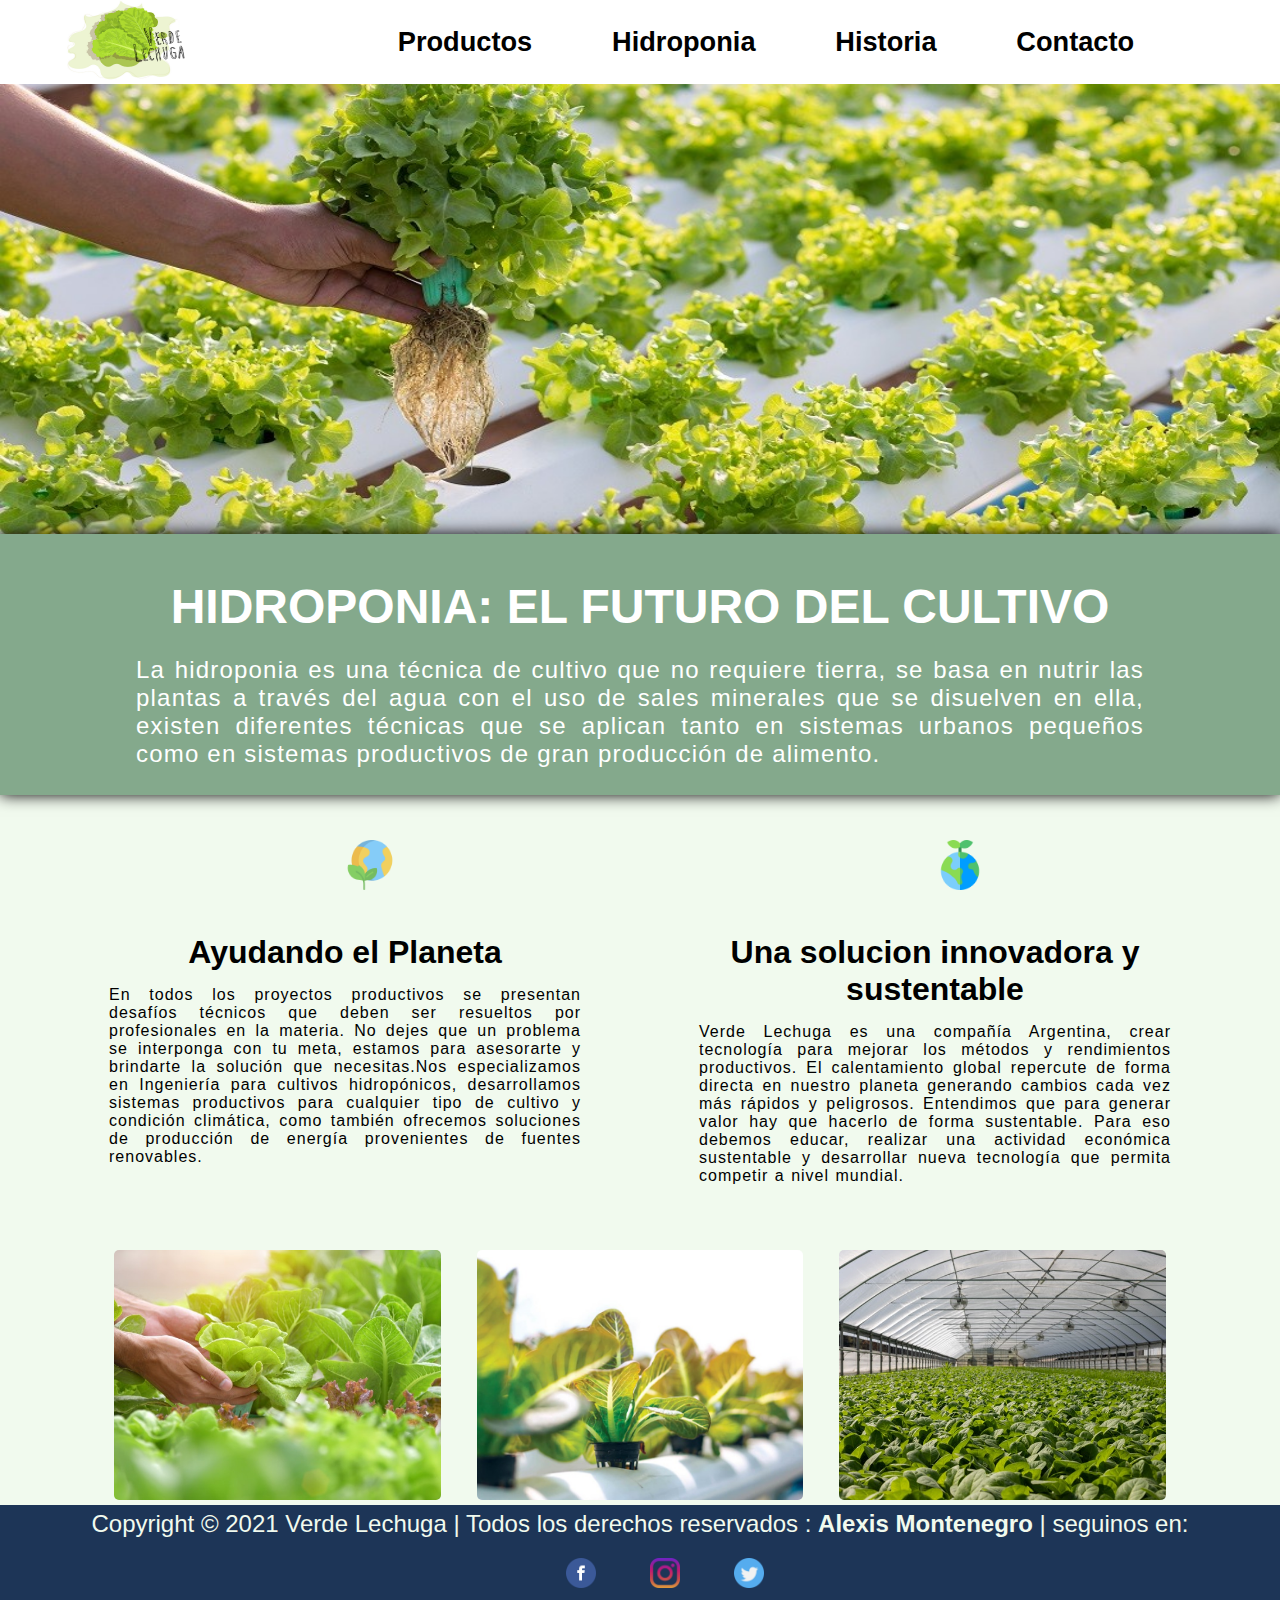
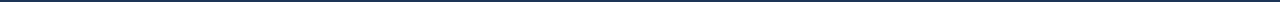
<file: index.html>
<!DOCTYPE html>
<html lang="es">
<head>
    <meta charset="UTF-8">
    <meta http-equiv="X-UA-Compatible" content="IE=edge">
    <meta name="viewport" content="width=device-width, initial-scale=1.0">
    <meta name="description" content="Verde Lechuga es una empresa dedicada a los cultivos hidroponicos, donde encontraras tecnicas, tipos y formas de cultivos.">
    <meta name="keywords" content="Hidroponia, tipos de cultivos, cultivos sin tierra, aeroponia, ahorro de agua, sustentabilidad.">
    <link rel="stylesheet" href="estilos.css" type="text/css">
    <link rel="stylesheet" href="https://cdnjs.cloudflare.com/ajax/libs/animate.css/4.1.1/animate.min.css"/>
    <title>Home Verde Lechuga</title>
    <link rel="shortcut icon" href="./img/favicon.png">
</head>
<body>
<!--menu-->    
    <header>
        <div>
            <a href="index.html"><img class="imglogo" src="./img/logo verde lechuga.jpg" alt="logo"></a> 
            
        </div>

        <nav>
            <ul>
                <li><a href="./pags/productos.html">Productos</a></li>
                <li><a href="./pags/hidroponia.html">Hidroponia</a></li>
                <li><a href="./pags/historia.html">Historia</a></li>
                <li><a href="./pags/contacto.html">Contacto</a></li>
            </ul>
        </nav>
    </header>


<!--banner-->
    <div class="banner-principal">
       
    </div>
<!--contenido-->
    <main class="main-text">
        <h1>HIDROPONIA: EL FUTURO DEL CULTIVO </h1>
        <p>La hidroponia es una técnica de cultivo que no requiere tierra, se basa en nutrir las plantas a través del agua con el uso de sales minerales que se disuelven en ella, existen diferentes técnicas que se aplican tanto en sistemas urbanos pequeños como en sistemas productivos de gran producción de alimento.</p>
    </main>

    <section class="section-text">
        <article>
            <img src="./img/png/sustentabilidad.png" alt="sustentabilidad" height="50px" width="50px">
            <h2>Ayudando el Planeta </h2>
            <p>En todos los proyectos productivos se presentan desafíos técnicos que deben ser resueltos por profesionales en la materia. No dejes que un problema se interponga con tu meta, estamos para asesorarte y brindarte la solución que necesitas.Nos especializamos en Ingeniería para cultivos hidropónicos, desarrollamos sistemas productivos para cualquier tipo de cultivo y condición climática, como también ofrecemos soluciones de producción de energía provenientes de fuentes renovables.</p>
        </article>
        <article>
            <img src="./img/png/planeta.png" alt="planeta" width="50px" height="50px">
            <h2>Una solucion innovadora y sustentable</h2>
            <p>Verde Lechuga es una compañía Argentina, crear tecnología para mejorar los métodos y rendimientos productivos. El calentamiento global repercute de forma directa en nuestro planeta generando cambios cada vez más rápidos y peligrosos.​ Entendimos que para generar valor hay que hacerlo de forma sustentable. Para eso debemos educar, realizar una actividad económica sustentable y desarrollar nueva tecnología que permita competir a nivel mundial.</p>
        </article>
    </section> 
    <div class="contenedorImg">
        <div class="imgPrincipal" >
            <img src="./img/8.jpg" alt="Foto_de_cultivo_hidroponico">
            <div class="overlay">
                <h3>SUSTENTABILIDAD</h3>
            </div>
        </div>
        <div class="imgPrincipal" >
            <img src="./img/9.jpg" alt="foto_de_cultivo_hidroponico">
            <div class="overlay">
                <h3>CALIDAD</h3>
            </div>
        </div>
        <div class="imgPrincipal" >
            <img src="./img/invernadero1.jpg" alt="invernadero1">
            <div class="overlay">
                <h3>VIDA</h3>
            </div>
        </div>
    </div>   

<!--pie de pagina--> 
    <footer>
        <p> Copyright © 2021 Verde Lechuga | Todos los derechos reservados : <strong>Alexis Montenegro</strong> | seguinos en:</p>
        <div class="footer-redes">
            <a href=""></a><img class="imgredes" src="./img/facebook.png" alt="facebook">
            <a href=""></a><img class="imgredes" src="./img/instagram.png" alt="instagram">
            <a href=""></a><img class="imgredes" src="./img/twitter.png" alt="twitter">
        </div>
    </footer>
       
</body>
</html>
</file>
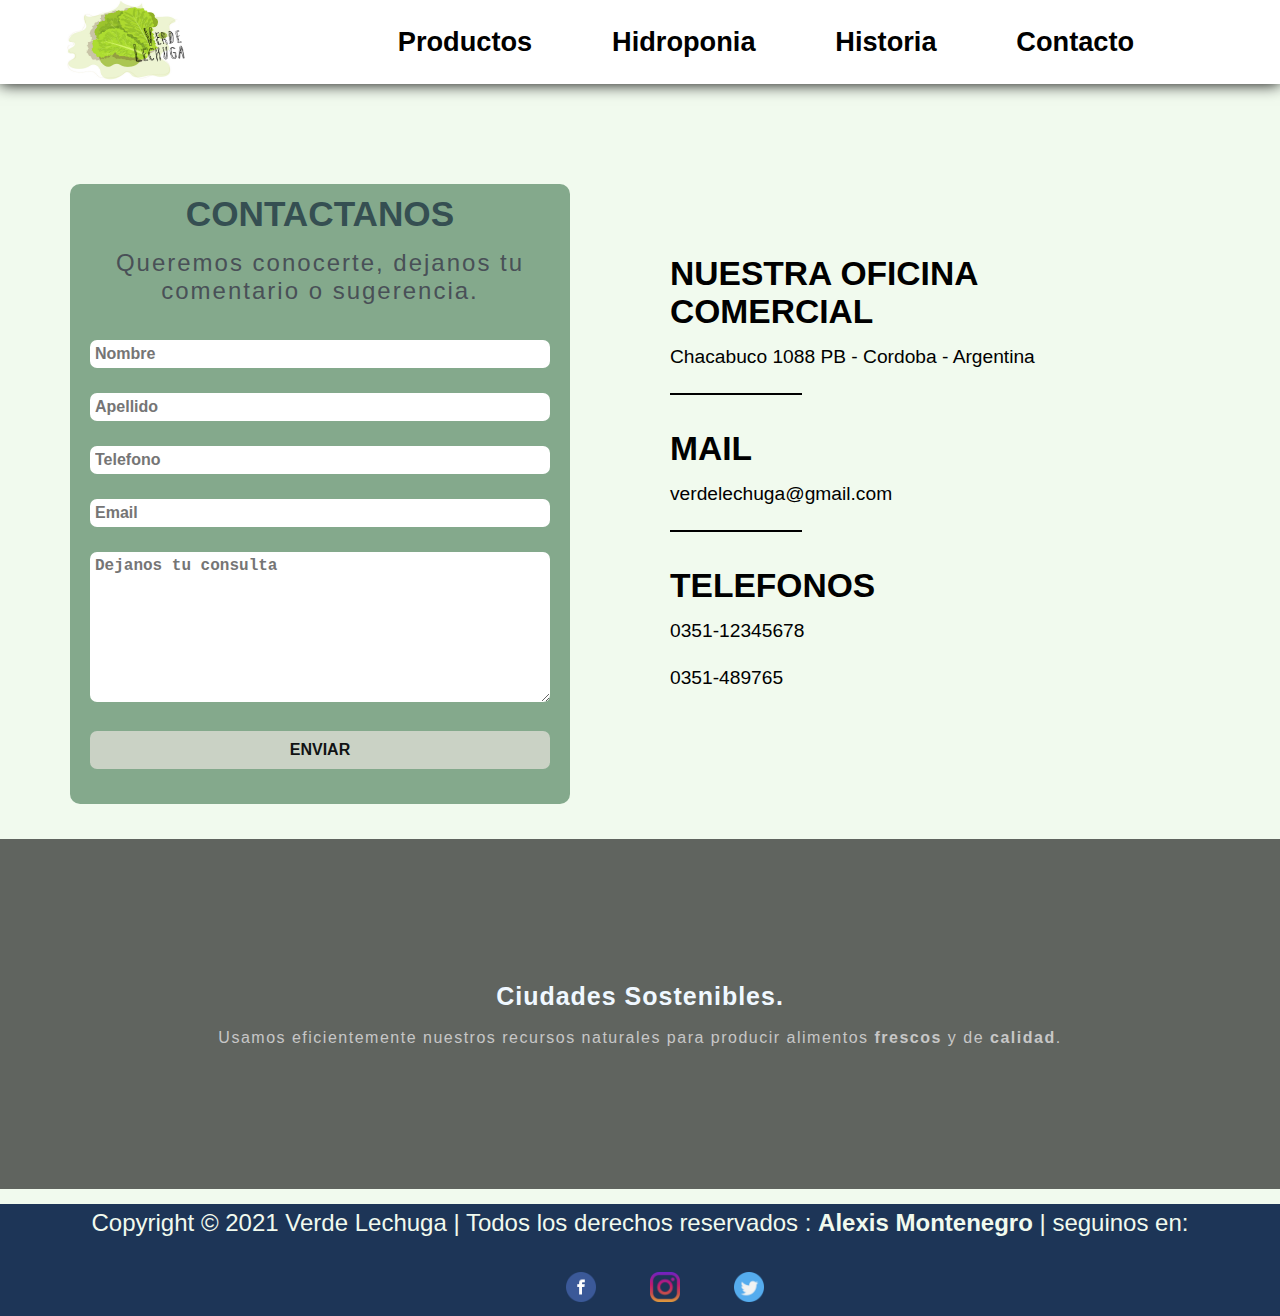
<file: pags/contacto.html>
<!DOCTYPE html>
<html lang="es">
<head>
    <meta charset="UTF-8">
    <meta http-equiv="X-UA-Compatible" content="IE=edge">
    <meta name="viewport" content="width=device-width, initial-scale=1.0">
    <meta name="description" content="Verde Lechuga es una empresa dedicada a los cultivos hidroponicos, donde encontraras tecnicas, tipos y formas de cultivos.">
    <meta name="keywords" content="Hidroponia, tipos de cultivos, aeroponia, contactanos, mail,telefono contacto.">
    <link rel="stylesheet" href="../estilos.css" type="text/css">
    <title>Contacto</title>
    <link rel="shortcut icon" href="../img/favicon.png">
</head>
<body>
<!--menu-->    
    <header>
        <div>
            <a href="../index.html"><img class="imglogo" src="../img/logo verde lechuga.jpg" alt="logo"></a>
        </div>
    
        <nav>
            <ul>
                <li><a href="../pags/productos.html">Productos</a></li>
                <li><a href="../pags/hidroponia.html">Hidroponia</a></li>
                <li><a href="../pags/historia.html">Historia</a></li>
                <li><a href="../pags/contacto.html">Contacto</a></li>
            </ul>
        </nav>
    </header>
    
    <div class="comentarios_container"> 
        <div>
            <form action="">
                <h1>CONTACTANOS</h1> 
                <p>Queremos conocerte, dejanos tu comentario o sugerencia.</p>
                <input type="text" name="nombre" placeholder="Nombre">
                <input type="text" name="apellido" placeholder="Apellido">
                <input type="tel" name="telefono" placeholder="Telefono">
                <input type="email" name="mail" placeholder="Email">
                <label form="comentarios"></label>
                <textarea name="comentarios" cols="30" rows="10" placeholder="Dejanos tu consulta"></textarea>
                <input type="button" value="ENVIAR" id="button">

            </form>
        </div>
        <div class="contacto_inf">
            <h3>NUESTRA OFICINA COMERCIAL</h3>
                <p>Chacabuco 1088 PB - Cordoba - Argentina </p>
                <hr class="contacto_linea">
            <h3>MAIL</h3>
                <P>verdelechuga@gmail.com</P>
                <hr class="contacto_linea">
            <h3>TELEFONOS</h3>
                <P>0351-12345678</P>
                <P>0351-489765</P>
        </div>       
    </div>
    <div class="historia_banner">
        <div class="banner_img"></div>
            <div class="banner_text">
                <h3>Ciudades Sostenibles.</h3>
                <p>Usamos eficientemente nuestros recursos naturales para producir alimentos <strong>frescos</strong> y de <strong>calidad</strong>.</p>
            </div>
    </div>
    <footer>
        <p> Copyright © 2021 Verde Lechuga | Todos los derechos reservados : <strong>Alexis Montenegro</strong> | seguinos en:<p>
        <div class="footer-redes">
            <a href=""></a><img class="imgredes" src="../img/facebook.png" alt="facebook">
            <a href=""></a><img class="imgredes" src="../img/instagram.png" alt="instagram">
            <a href=""></a><img class="imgredes" src="../img/twitter.png" alt="twitter">
        </div>
    </footer>

</body>
</html>
</file>
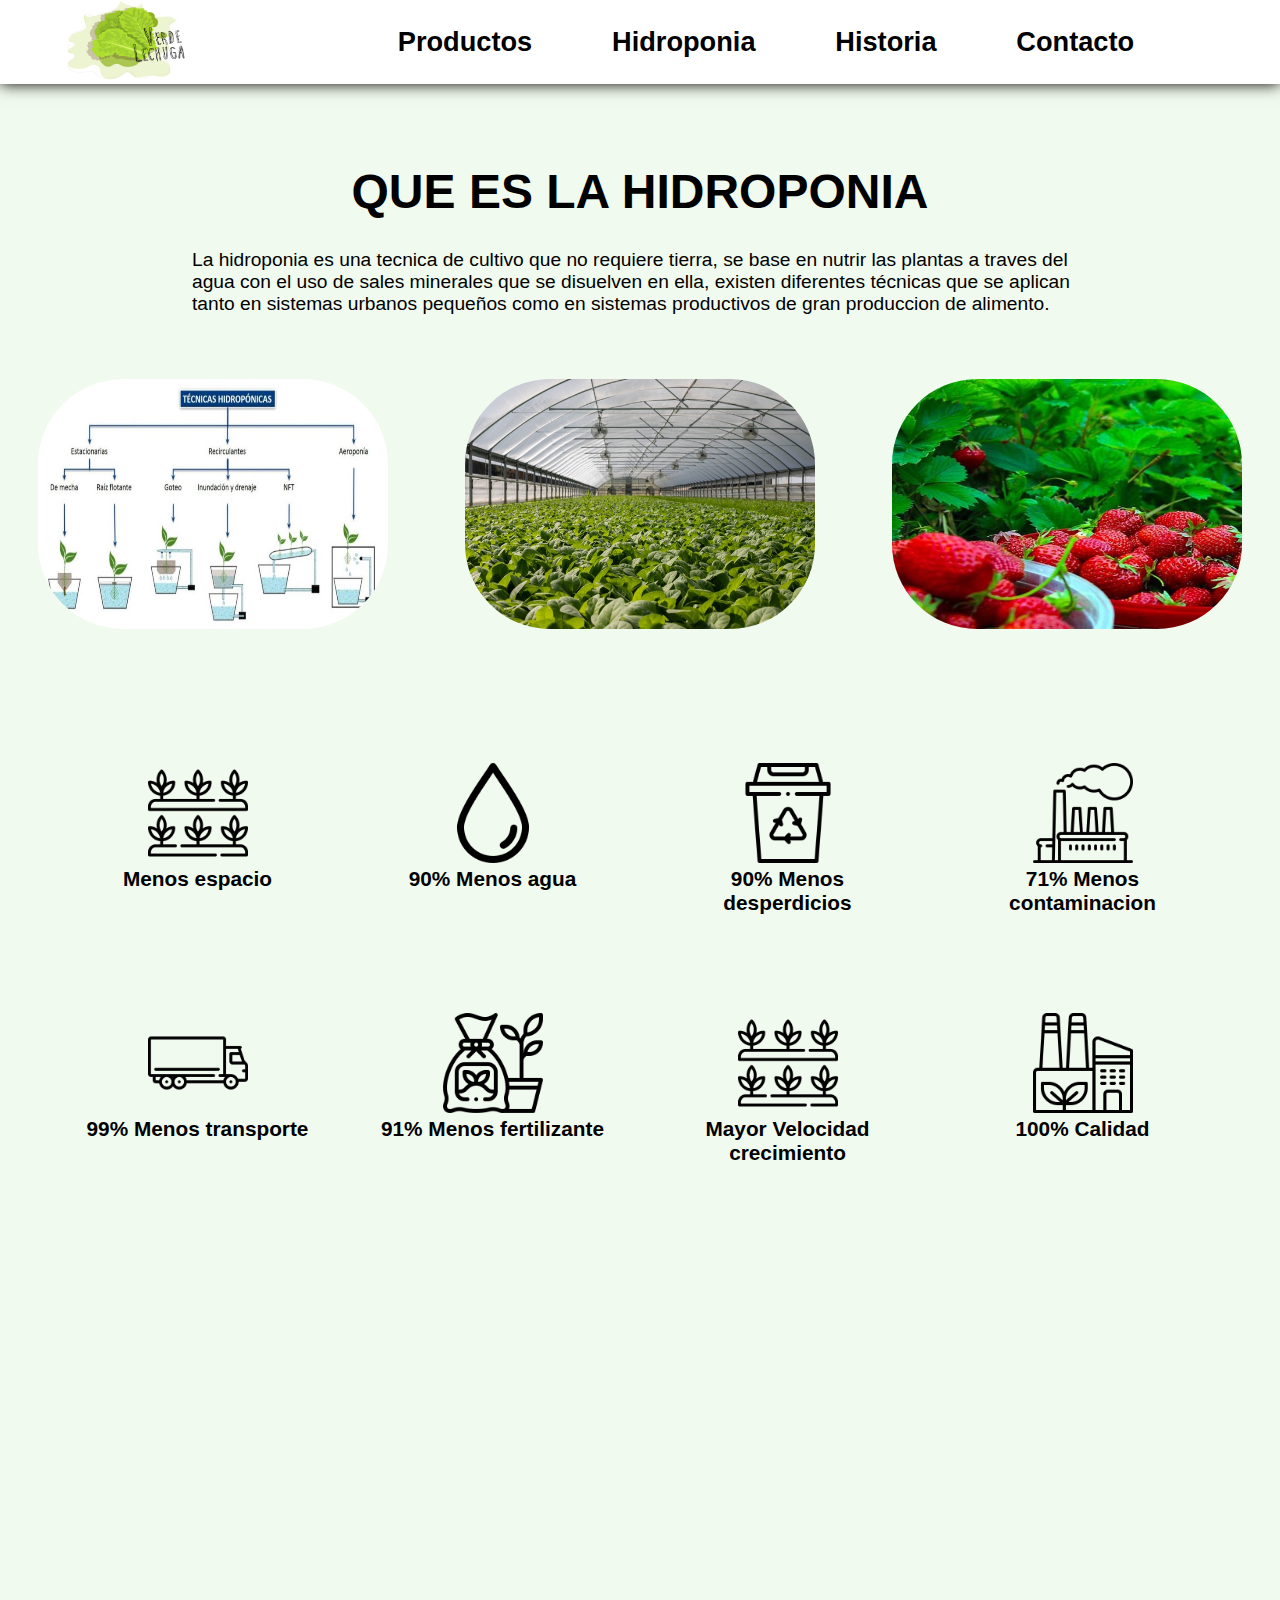
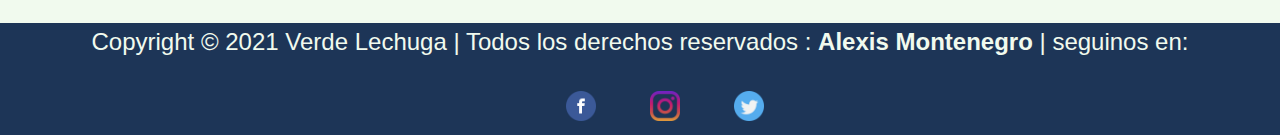
<file: pags/hidroponia.html>
<!DOCTYPE html>
<html lang="es">
<head>
    <meta charset="UTF-8">
    <meta http-equiv="X-UA-Compatible" content="IE=edge">
    <meta name="viewport" content="width=device-width, initial-scale=1.0">
    <meta name="description" content="La hidroponia es una tecnica utilizada desde hace decadas es una de las mejores tecnicas sustentables, sin malgastar recursos.">
    <meta name="keywords" content="Hidroponia, tipos de cultivos, cultivos sin tierra, aeroponia, ahorro de agua, tecnicas, sustentabilidad.">
    <link rel="stylesheet" href="../estilos.css" type="text/css">
    <link rel="stylesheet" href="https://cdnjs.cloudflare.com/ajax/libs/animate.css/4.1.1/animate.min.css"/>
    <title>Ques es la Hidroponia</title>
    <link rel="shortcut icon" href="../img/favicon.png">
</head>
<body>
<!--menu-->    
    <header>
        <div>
            <a href="../index.html"><img class="imglogo" src="../img/logo verde lechuga.jpg" alt="logo"></a>
        </div>
    
        <nav>
            <ul>
                <li><a href="../pags/productos.html">Productos</a></li>
                <li><a href="../pags/hidroponia.html">Hidroponia</a></li>
                <li><a href="../pags/historia.html">Historia</a></li>
                <li><a href="../pags/contacto.html">Contacto</a></li>
            </ul>
        </nav>
    </header>
<!--pag hidroponia-->
    <main class="main-hidroponia">
        <h1 class="animate__animated animate__bounceIn">QUE ES LA HIDROPONIA</h1>
        <p>La hidroponia es una tecnica de cultivo que no requiere tierra, se base en nutrir las plantas a traves del agua con el uso de sales minerales que se disuelven en ella, existen diferentes técnicas que se aplican tanto en sistemas urbanos pequeños como en sistemas productivos de gran produccion de alimento.</p>
    </main>
    <div class="hidroponia_img">    
        <img class="hidroponia__img" src="../img/sistemashidroponicos.jpg" alt="tipos de sistemas hidroponicos">
        <img class="hidroponia__img" src="../img/invernadero1.jpg" alt="invernadero">
        <img class="hidroponia__img" src="../img/frutilla.jpg" alt="frutillas">
    </div>
    <div class="container_hidroponia">
        <div class="hidroponia_text">
            <img src="../img/png/planta.png" alt="">
            <h2>Menos espacio</h2>
        </div>
        <div class="hidroponia_text">
            <img src="../img/png/soltar.png" alt="">
            <h2>90% Menos agua</h2>
        </div>
        <div class="hidroponia_text">
            <img src="../img/png/contenedor-de-basura.png" alt="">
            <h2>90% Menos desperdicios</h2>
        </div>
        <div class="hidroponia_text">
            <img src="../img/png/fabrica.png" alt="">
            <h2>71% Menos contaminacion</h2>
        </div>
        <div class="hidroponia_text">
            <img src="../img/png/camion.png" alt="">
            <h2>99% Menos transporte</h2>
        </div>
        <div class="hidroponia_text">
            <img src="../img/png/fertilizante.png" alt="">
            <h2>91% Menos fertilizante</h2>
        </div>
        <div class="hidroponia_text">
            <img src="../img/png/planta.png" alt="">
            <h2>Mayor Velocidad crecimiento</h2>
        </div>
        <div class="hidroponia_text">
            <img src="../img/png/fabrica-ecologica.png" alt="">
            <h2>100% Calidad</h2>
        </div>
    </div>
    <div id="hidroponia">
        <div class="videos">
            <iframe width="560" height="315" src="https://www.youtube.com/embed/nWhJmQmQB20" title="YouTube video player" frameborder="0" allow="accelerometer; autoplay; clipboard-write; encrypted-media; gyroscope; picture-in-picture" allowfullscreen></iframe>
        </div>
        <div class="videos">
            <iframe width="560" height="315" src="https://www.youtube.com/embed/lF65shGuK70" title="YouTube video player" frameborder="0" allow="accelerometer; autoplay; clipboard-write; encrypted-media; gyroscope; picture-in-picture" allowfullscreen></iframe>
        </div>
    </div>
    <footer>
        <p> Copyright © 2021 Verde Lechuga | Todos los derechos reservados : <strong>Alexis Montenegro</strong> | seguinos en:<p>
        <div class="footer-redes">
            <a href=""></a><img class="imgredes" src="../img/facebook.png" alt="facebook">
            <a href=""></a><img class="imgredes" src="../img/instagram.png" alt="instagram">
            <a href=""></a><img class="imgredes" src="../img/twitter.png" alt="twitter">
        </div>
    </footer>
</body>
</html>
</file>
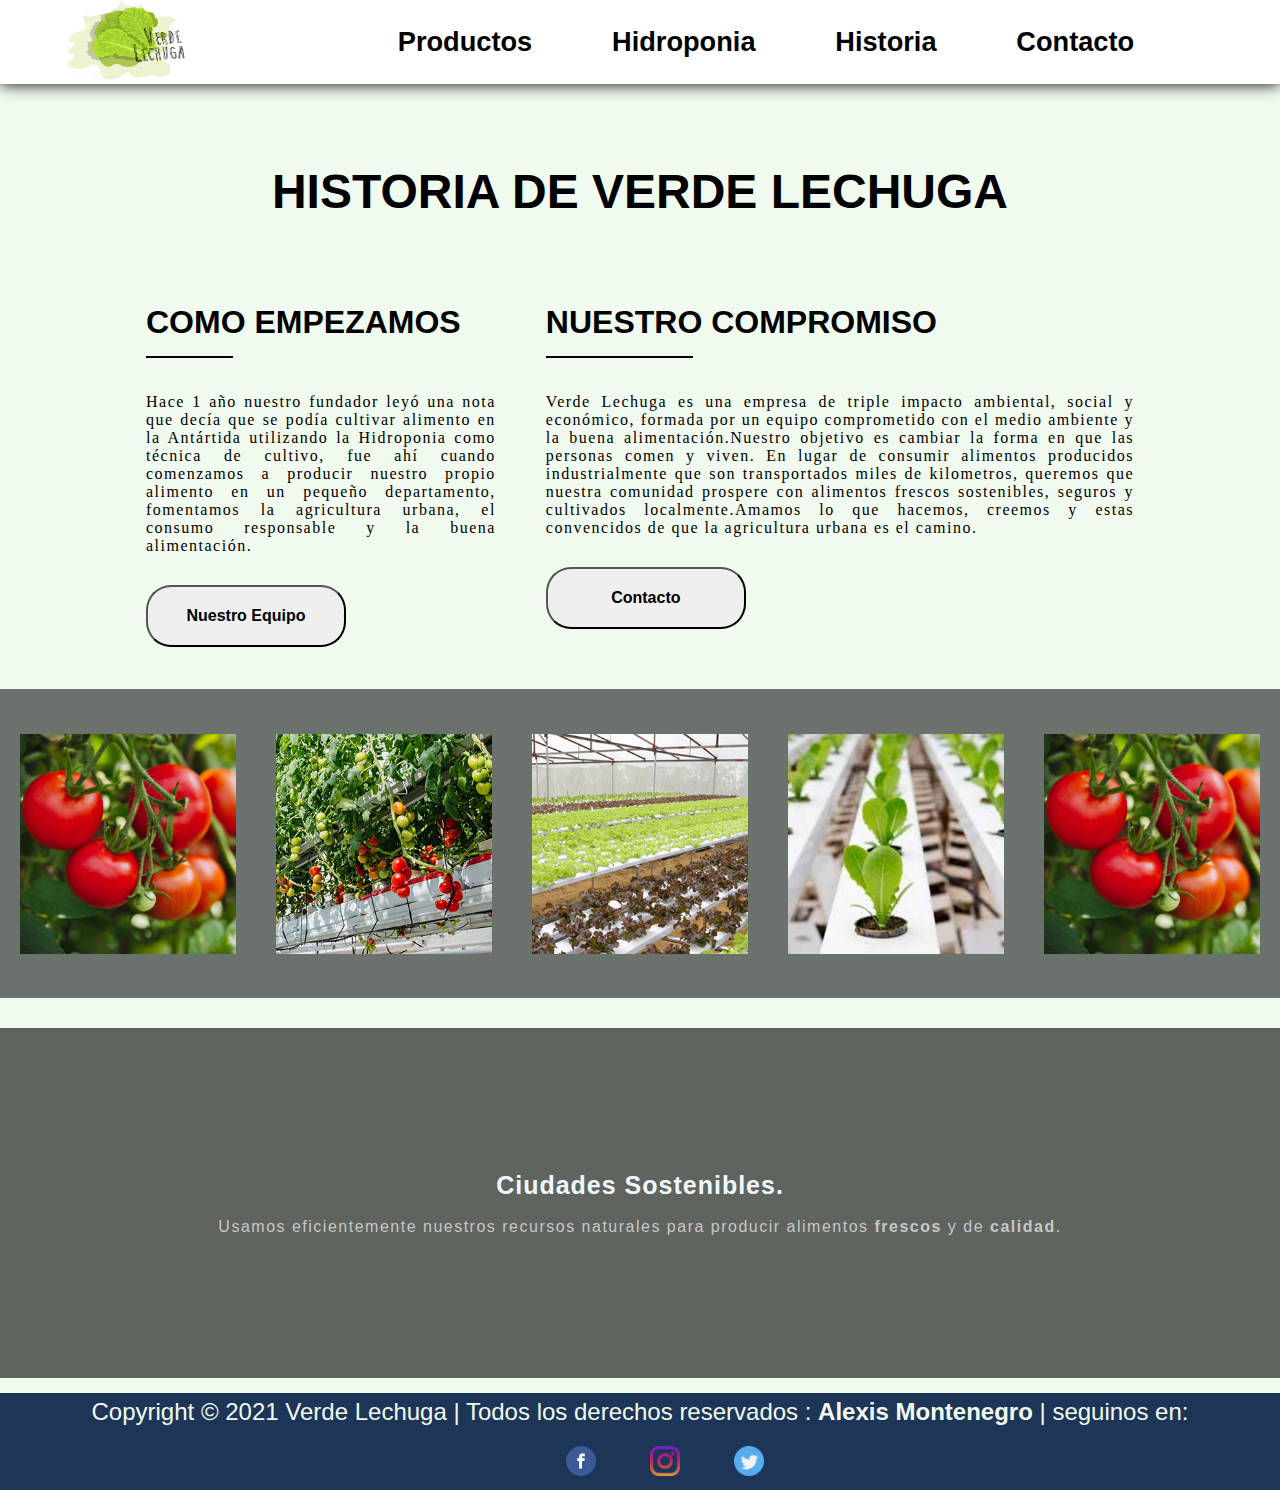
<file: pags/historia.html>
<!DOCTYPE html>
<html lang="es">
<head>
    <meta charset="UTF-8">
    <meta http-equiv="X-UA-Compatible" content="IE=edge">
    <meta name="viewport" content="width=device-width, initial-scale=1.0">
    <meta name="description" content="Verde Lechuga es una empresa que esta en continuo crecimiento, nacio en el año 2018, sigue ayudando a miles de productores con el mejor asesoramiento.">
    <meta name="keywords" content="Hidroponia, historia, quienes somos, cultivos sin tierra, crecimiento.">
    <link rel="stylesheet" href="../estilos.css" type="text/css">
    <title>Quienes Somos </title>
    <link rel="shortcut icon" href="../img/favicon.png">
</head>
<body>
<!--menu-->      
    <header>
        <div>
            <a href="../index.html"><img class="imglogo" src="../img/logo verde lechuga.jpg" alt="logo"></a>
        </div>

        <nav>
            <ul>
                <li><a href="../pags/productos.html">Productos</a></li>
                <li><a href="../pags/hidroponia.html">Hidroponia</a></li>
                <li><a href="../pags/historia.html">Historia</a></li>
                <li><a href="../pags/contacto.html">Contacto</a></li>
            </ul>
        </nav>
    </header>
<!--Pag Historia Quienes Somos-->
    <h1 class="historia_titulo">HISTORIA DE VERDE LECHUGA</h1>
    <div class="historia_container">
        <div class="historia_contenido">
            <h2>COMO EMPEZAMOS</h2>
            <hr color="black" size="4px" width="10%">
            <p>Hace 1 año nuestro fundador leyó una nota que decía que se podía cultivar alimento en la Antártida utilizando la Hidroponia como técnica de cultivo, fue ahí cuando comenzamos a producir nuestro propio alimento en un pequeño departamento, fomentamos la agricultura urbana, el consumo responsable y la buena alimentación.<p>
             <button type="button" class="boton">Nuestro Equipo</button>
        </div>
        <div class="historia_contenido">
            <h2>NUESTRO COMPROMISO</h2>
            <hr color="black" size="4px" width="10%">
            <p>Verde Lechuga es una empresa de triple impacto ambiental, social y económico, formada por un equipo comprometido con el medio ambiente y la buena alimentación.Nuestro objetivo es cambiar la forma en que las personas comen y viven. En lugar de consumir alimentos producidos industrialmente que son transportados miles de kilometros, queremos que nuestra comunidad prospere con alimentos frescos sostenibles, seguros y cultivados localmente.Amamos lo que hacemos, creemos y estas convencidos de que la agricultura urbana es el camino.</p>
           <a href="./contacto.html"><button type="button"  class="boton">Contacto</button></a>  
        </div>
    </div>

    <div class="historia_container_img">
        <div class="historia_imagenes">
            <img src="../img/tomates.jpg" alt="">
        </div>
        <div class="historia_imagenes">
            <img src="../img/carrusel5.jpg" alt="">
        </div>
        <div class="historia_imagenes">
            <img src="../img/carrusel6.jpg" alt="">
        </div>
        <div class="historia_imagenes">
            <img src="../img/carrusel8.jpg" alt="">
        </div>
        <div class="historia_imagenes">
            <img src="../img/tomates.jpg" alt="">
        </div>

    </div>

    <div class="historia_banner">
        <div class="banner_img"></div>
            <div class="banner_text">
                <h3>Ciudades Sostenibles.</h3>
                <p>Usamos eficientemente nuestros recursos naturales para producir alimentos <strong>frescos</strong> y de <strong>calidad</strong>.</p>
            </div>
    </div>
    <footer>
        <p> Copyright © 2021 Verde Lechuga | Todos los derechos reservados : <strong>Alexis Montenegro</strong> | seguinos en:</p>
        <div class="footer-redes">
            <a href=""></a><img class="imgredes" src="../img/facebook.png" alt="facebook">
            <a href=""></a><img class="imgredes" src="../img/instagram.png" alt="instagram">
            <a href=""></a><img class="imgredes" src="../img/twitter.png" alt="twitter">
        </div>
    </footer>
</body>
</html>
</file>
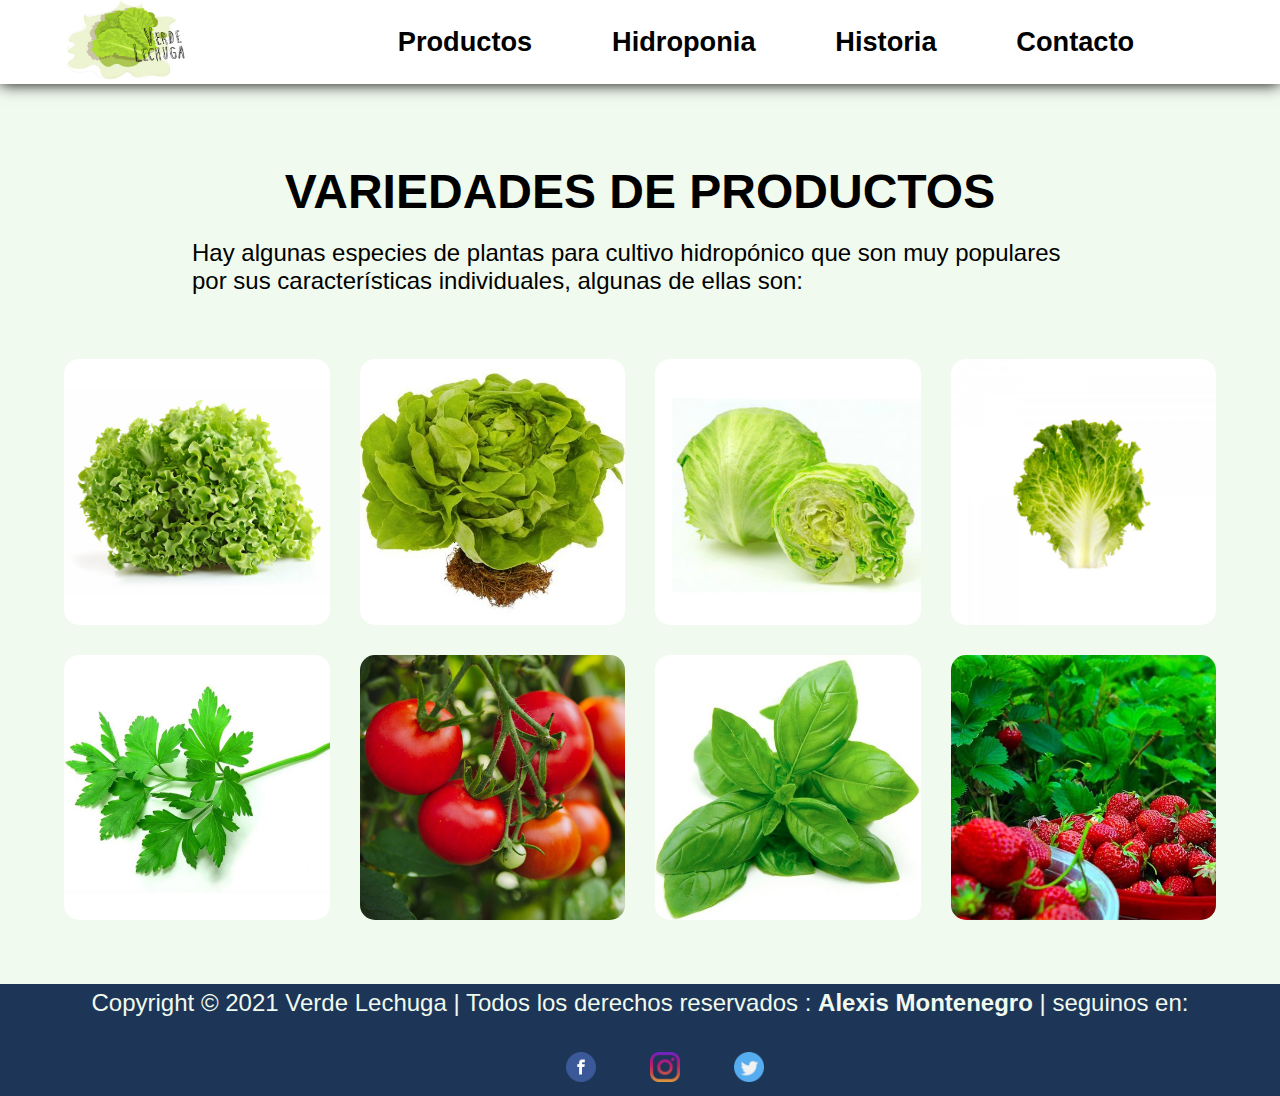
<file: pags/productos.html>
<!DOCTYPE html>
<html lang="es">
<head>
    <meta charset="UTF-8">
    <meta http-equiv="X-UA-Compatible" content="IE=edge">
    <meta name="viewport" content="width=device-width, initial-scale=1.0">
    <meta name="description" content="En verde Lechuga encontraras tipos de cultivos, y las formas de cultivar ahorrando recursos.expectacular galeria de imagenes con las variedades de cultivos.">
    <meta name="keywords" content="Hidroponia, tipos de cultivos, recursos naturales, aeroponia, ahorro de agua, lechuga, tomate, variedades.">
    <link rel="stylesheet" href="../estilos.css" type="text/css">
    <title>Galeria</title>
    <link rel="shortcut icon" href="../img/favicon.png">
</head>
<body>
<!--menu-->  
    <header>
        <div>
            <a href="../index.html"><img class="imglogo" src="../img/logo verde lechuga.jpg" alt="logo"></a>
        </div>

        <nav>
            <ul>
                <li><a href="../pags/productos.html">Productos</a></li>
                <li><a href="../pags/hidroponia.html">Hidroponia</a></li>
                <li><a href="../pags/historia.html">Historia</a></li>
                <li><a href="../pags/contacto.html">Contacto</a></li>
            </ul>
        </nav>
    </header>
    <section class="section-galeria" >
        <h1>VARIEDADES DE PRODUCTOS</h1>
        <p>Hay algunas especies de plantas para cultivo hidropónico que son muy populares por sus características individuales, algunas de ellas son:</p>
    </section>

    <div id="galeria">  
            <img src="../img/lechugafrancesa.jpg" alt="Foto_de_Lechuga_Francesa">
            <img src="../img/lechugamantecosa.jpeg" alt="Foto_de_Lechuga_Mantecosa">
            <img src="../img/lechuga1.jpg" alt="Foto_de_Lechuga_Repollada">      
            <img src="../img/lechugaromana.jpg" alt="Foto_de_Lechuga_Romana">
            <img src="../img/perejil.jpg" alt="Foto_de_Perejil">
            <img src="../img/tomates.jpg" alt="Foto_de_Tomates">
            <img src="../img/albahaca.jpg" alt="Foto_de_Albhaca">
            <img src="../img/frutilla.jpg" alt="Foto_de_Frutillas">
    </div>  
    
    <footer>
        <p> Copyright © 2021 Verde Lechuga | Todos los derechos reservados : <strong>Alexis Montenegro</strong> | seguinos en:<p>
        <div class="footer-redes">
            <a href=""></a><img class="imgredes" src="../img/facebook.png" alt="facebook">
            <a href=""></a><img class="imgredes" src="../img/instagram.png" alt="instagram">
            <a href=""></a><img class="imgredes" src="../img/twitter.png" alt="twitter">
        </div>
    </footer>

</body>
</html>
</file>
<file: estilos.css>
*{
    margin: 0px;
    padding: 0px;
    box-sizing: border-box;
}

body{
    background-color: #f1faee;
}

/*menu*/                                                                     /* PAGINA PRINCIPAL */
.imglogo{
    height: 80px;
    width: 120px;
}
nav ul li{
    list-style: none;
}
nav ul li a{
    text-decoration: none;
    font-size: 1.7rem;
    font-family:sans-serif;
    color: black;
    font-weight: bold;
    padding-top: 24px;
}
a:hover{
    border-top: 3px solid #2dadf7;
    color: #2dadf7;
}
header nav{
    width: 70%;
}
header{
    display: flex;
    flex-direction: row;
    justify-content: space-around;
    align-items: center;
    background-color: white ;
    box-shadow: 0px 0px 15px 0px rgb(0, 0, 0.3);
}
nav ul{
    display: flex;
    justify-content: space-evenly;
}
/*media queries iphone*/
@media only screen and (min-width:360px) and (max-width:767px){
    .imglogo{
        height: 40px;
        width: 70px;
    }
    nav ul li a{
        font-size: .5rem;
        padding: 3px;
    }
    header{
        display: flex;
        flex-direction:column;
        justify-content: space-around;
    }
    nav ul{
        display: flex;
        flex-direction: column;
        text-align: center;
    }
}
/*media queries tablets*/
@media only screen and (min-width:768px) and (max-width:1020px){
    .imglogo{
        height: 60px;
        width: 100px;
    }
    nav ul li a{
        font-size: 1rem;
    }
}

/*  PAGINA PRINCIPAL *//*banner*/
.banner-principal{
    width: 100%;
    height: 450px;
    background-image: url(./img/1.jpg) ;
    background-position: right center;
    background-size: 100% 160%;
    justify-content: center;
    align-items: center;
    object-fit: cover;
}
/* PAGINA PRINCIPAL *//*contenido*/
.main-text{
    padding: 45px 10px 5px 10px;
    background-color: #84a98c;
    box-shadow: 0px 0px 15px 0px rgb(0, 0, 0.3);
}
.main-text h1{
    color: #ffffff;
    font-size: 3rem;
    margin-bottom: 22px;
    text-align: center;
    font-family: Verdana, Tahoma, sans-serif;
}
.main-text p{
    color: #ffffff;
    font-size: 1.5rem;
    margin-bottom: 22px;
    letter-spacing: 1.2px;
    font-family: sans-serif;
    padding-left: 10%;
    padding-right: 10%;
    text-align: justify;
}
.section-text{
    margin: 45px 50px;
    padding-bottom: 20px;
    display: flex;
    justify-content: space-around; 
}
.section-text article{
  width: 40%;
}
article:hover{
    transform: scale(1.15);
    color: rgb(20, 73, 77);
}
.section-text article img{
    margin-left: 50%;
    margin-bottom: 40px;
}

.section-text article h2{
    font-size: 2rem;
    text-align: center;
    margin-bottom: 15px;
    font-family: Verdana, Geneva, Tahoma, sans-serif
}
.section-text article p{
    font-size: 1rem;
    text-align: justify;
    font-family: sans-serif;
    word-spacing: 1px;
    letter-spacing: 1px;
}

.contenedorImg{
    display: flex;
    width: 85%;
    margin: auto;
    justify-content: space-around;
}
.contenedorImg .imgPrincipal{
    width: 30%;
    position: relative;
    height: 250px;
    margin-bottom: 5px;
}
.imgPrincipal img{
    width: 100%;
    height: 100%;
    object-fit: cover;
    border-radius: 5px;
}
.overlay{
    position: absolute;
    bottom: 0;
    left: 0;
    background: rgba(52, 157, 223, 0.719);
    width: 100%;
    height: 0;
    transition: 1s ease;
    overflow: hidden;
    border-radius: 5px;
}
.overlay h3{
    color: #ffffff;
    font-family: Verdana, Tahoma, sans-serif;
    font-size: 1.5rem;
    text-align: center;
}
.imgPrincipal:hover .overlay{
    height: 100%;
}
/*media queries iphone*/
@media only screen and (min-width:360px) and (max-width:767px){
    .banner-principal{
        height: 200px;
        background-image: url(./img/1.jpg) ;
        background-size: 100% 150%;
    } 
    .main-text h1{
        font-size: 1.2rem;
    }
    .main-text p{
        font-size: .9rem;
    }
    .section-text{
        margin: 5px;
        padding-bottom:  20px;
        display: flex;
        justify-content: space-around; 
    } 
    .section-text article{
        width: 50%;
    }
      .section-text article h2{
        font-size: .9rem;
        margin-bottom: 20px;
    }
    .section-text article p{
        font-size: .8rem;
        padding: 10px;
        word-spacing: .5px;
        letter-spacing: .5px;
    }
    .section-text article img{
        margin-left: -150%;
    }
    .contenedorImg .imgPrincipal{
        width: 33%;
        height: 150px;
    }
    .overlay h3{
        color: #000000;
        font-family: Verdana, Tahoma, sans-serif;
        font-size: .5rem;
    }
}
/*media queries tablets*/
@media only screen and (min-width:768px) and (max-width:1020px){
    .banner-principal{
        height: 250px;

    } 
    .main-text h1{
        font-size: 2rem;
    }
    .main-text p{
        font-size: 1.1rem;
    }
    .section-text article{
        width: 50%;
    }
      .section-text article h2{
        font-size: 1.5rem;
    }
    .section-text article p{
        font-size: 1rem;
        padding: 20px;
        word-spacing: .9px;
        letter-spacing: .9px;
    }
    .contenedorImg .imgPrincipal{
        width: 30%;
        height: 250px;
    }
    .overlay h3{
        color: #202020;
        font-family: Verdana, Tahoma, sans-serif;
        font-size: 1rem;
        font-weight: bold;
    }
}

/*footer*/                                                                      /* FOOTER */
footer{
    bottom: 0px;
    width: 100%;
    color: #f1faee;
    background-color: #1d3557;  
}
.imgredes{
    height: 30px;
    width: 30px;
    margin-left: 50px;
    transition: all .4s ease-in-out;
}
.imgredes:hover{
    transform: scale(1.4);
    cursor: pointer;
}
footer p{
    text-align: center;
    font-family: Verdana, Geneva, Tahoma, sans-serif;
    font-size: 1.5rem;
    padding-top: 5px;
    margin-bottom: 10px;
}
.footer-redes{
    text-align: center;
    padding: 10px;
}
/*media queries iphone*/
@media only screen and (min-width:360px) and (max-width:767px){
    footer p{
        font-size: .5rem;
        padding-left: 10%;
        padding-right: 10%;
    }
    .imgredes{
        height: 20px;
        width: 20px;
    }
}
/*media queries tablets*/
@media only screen and (min-width:768px) and (max-width:1020px){
    footer p{
        font-size: 1rem;
    }
    .imgredes{
        height: 25px;
        width: 25px;
    }
}

/*pag productos*/                                                       /*   PAGINA PRODUCTOS    */
#galeria{
    display: grid;
    grid-template-columns:repeat(4, 2fr);
    width: 90%;
    margin: 5%;
    grid-gap: 30px;
}
#galeria img{
    width: 100%;
    border-radius: 15px;
    transition: all 300ms;
    position: relative;
}
#galeria img:hover{
    transform: scale(1.1);
}

.section-galeria{
    margin-top: 80px;
    margin-bottom: 50px;
}
.section-galeria h1{
    font-size: 3rem;
    margin-bottom: 15px;
    text-align: center;
    font-family: Verdana, Geneva, Tahoma, sans-serif;
}
.section-galeria p{
    font-size: 1.5rem;
    font-family: sans-serif;
    padding-left: 15%;
    padding-right: 15%;
    margin-top: 20px;
}
/*media queries iphone*/
@media only screen and (min-width:360px) and (max-width:767px){
    .section-galeria h1{
        font-size: 1.2rem;
    }
    .section-galeria p{
        font-size: 1rem;
        line-height: 1.5rem;  
    }
    #galeria{ 
        grid-template-columns:repeat(2, 2fr); 
        margin-top: 20%;
        margin-bottom: 40%; 
    }
}
/*media queries tablets*/
@media only screen and (min-width:768px) and (max-width:1020px){
    .section-galeria h1{
        font-size: 2rem;
    }
    .section-galeria p{
        font-size: 1.5rem;
        line-height: 2rem;  
    }
}

                                                                              /* PAGINA HISTORIA */
/*Quienes Somos*/
.historia_titulo{
    font-size: 3rem;
    font-family: Verdana, Geneva, Tahoma, sans-serif;
    margin-top: 80px;
    margin-bottom: 35px;
    text-align: center;
}
hr{
    width: 25%;
    margin-top: 5px;
    margin-bottom: 35px;
}
.historia_container{
    display: flex;
    width: 85%;
    margin: auto;
    padding: 25px;
    margin-bottom: 35px;
}
.historia_contenido{
    justify-content: space-between;
    height: 350px;
    padding: 25px;
}
.historia_contenido h2{
    font-family: sans-serif;
    font-size: 2rem;
    margin-bottom: 15px;
}
.historia_contenido p{
    font-size: 1rem;
    font-family:cursive;
    text-align: justify;
    margin-bottom: 30px;
    letter-spacing: 1.5px;
}
.boton{
    padding: 20px;
    width: 200px;
    border-radius: 25px;
    font-size: 1rem;
    font-family:sans-serif;
    font-weight: bold;
}
.boton:hover{
    cursor: pointer;
    border-color:rgba(5, 160, 56, 0.781);
}
.historia_container_img{
    display: grid;
    width: 100%;
    grid-template-columns: 20% 20% 20% 20% 20%;
    margin: auto;
    padding-top: 25px;
    padding-bottom: 24px;
    background-color: rgba(18, 22, 24, 0.6)
}
.historia_imagenes{
    width: 100%;
    height: auto;
    padding: 20px;
    
}
.historia_imagenes img{
    object-fit: cover;
    width: 100%;
    height: 100%;
}
.historia_banner{
    width: 100%;
    height: 350px;
    animation: banner 8s infinite linear alternate;
    background-size: 100% 100%;
    position: relative;
    display: flex;
    justify-content: center;
    align-items: center;
    margin-top: 30px;
    margin-bottom: 15px;
}
@keyframes banner{
    0%, 50%{
        background-image: url(./img/banner2.jpg);
    }
    50%, 100%{
        background-image: url(./img/invernadero2.jpg);
    }
}
.banner_img{
    width: 100%;
    height: 100%;
    position: absolute;
    top: 0;
    left: 0;
    background: rgba(0, 0, 0, 0.6);
}
.banner_text{
    z-index: 1;
    text-align: center;
}
.banner_text h3{
    color: aliceblue;
    font-family: sans-serif;
    font-size: 25px;
    margin-bottom: 18px;
    letter-spacing: 1px;
}

.banner_text p{
    color: #c7c7c7;
    letter-spacing: 1.5px;
    font-family: sans-serif;
    font-size: 16px;
}
/*media queries iphone*/
@media only screen and (min-width:360px) and (max-width:767px){
    .historia_titulo{
        font-size: 1.2rem;
        margin-top: 40px;
        margin-bottom: 20px;
    } 
    .historia_container{
        flex-direction: column;
        width: 90%;
        margin: auto;
        padding: 20px;
        margin-bottom: 35px;
    }
    .historia_contenido{
        height: 250px;
    }
    .historia_contenido h2{
        font-family: cursive;
        font-size: .8rem;
        margin-bottom: 0px;
    }
    .historia_contenido p{
        font-size: .6rem; 
        margin-bottom: 15px; 
    }
    .boton{
        padding: 8px;
        width: 90px;
        font-size: .7rem;
    }
    .banner_text h3{
        font-size: .8rem;
    }
    .banner_text p{
        letter-spacing: 1.5px;
        padding-right: 5%;
        margin-left: 5%;
        font-size: .6rem;
    }
    .historia_banner{
        width: 100%;
        height: 150px;
    }
    .historia_container_img{
        width: 100%;
        margin-top: 15%;
        padding-top: 0px;
        padding-bottom: 0px;
    }
}
/*media queries tablets*/
@media only screen and (min-width:768px) and (max-width:1020px){
    .historia_titulo{
        font-size: 2rem;
        margin-top: 50px;
        margin-bottom: 25px;
    } 
    .historia_container{
        flex-direction: column;
        width: 90%;
        /* margin: auto; */
        padding: 20px;
        margin-bottom: 35px;
    }
    .historia_contenido{
        height: 300px;
    }
    .historia_contenido h2{
        font-size: 1.1rem;
        margin-bottom: 0px;
    }
    .historia_contenido p{
        font-size: .9rem; 
        margin-bottom: 10px; 
    }
    .boton{
        padding: 10px;
        width: 110px;
        font-size: .9rem;
    }
    .banner_text h3{
        font-size: 1.1rem;
    }
    .banner_text p{
        letter-spacing: 1.5px;
        padding-right: 5%;
        margin-left: 5%;
        font-size: .9rem;
    }
    .historia_banner{
        width: 100%;
        height: 250px;
    }
    .historia_container_img{
        width: 100%;
        margin-top: 15%;
        padding-top: 5px;
        padding-bottom: 5px;
    }
}
/*pag hidroponia*/                                                      /*  PAGINA HIDROPONIA   */
.main-hidroponia{ 
    margin-bottom: 5%;
}
.main-hidroponia h1{
    font-family: sans-serif;
    text-align: center;
    margin: 80px 30px 30px 30px;
    font-size: 3rem;
}
.main-hidroponia p{
    font-size: 1.2rem;
    padding-left: 15%;
    padding-right: 15%;
    font-family:'Segoe UI', Tahoma, Geneva, Verdana, sans-serif
}
.hidroponia_img{
    display: flex;
    flex-wrap: wrap;
    width: 100%;
    justify-content: space-around;
    margin-bottom: 35px;
}
.hidroponia__img{
    height: 250px;
    width: 350px;
    border-radius: 85px;
    transition: all .4s;
}
.hidroponia__img:hover{
    transform: scale(1.2)   
}

#hidroponia{
    display: flex;
    flex-wrap: wrap;
    width: 85%;
    margin: auto;
    justify-content:space-between;
}
.videos iframe{
    border-radius: 10px;
}
.container_hidroponia{
    display: flex;
    flex-wrap: wrap;
    padding: 50px;
    justify-content: space-around;
    align-content: space-around;
    margin-bottom: 5px;
    height: 600px;
}
.hidroponia_text{
    width: 20%;
    margin: 10px;
    text-align: center;
}
.hidroponia_text img{
    height: 100px;
    width: 100px;
}
.hidroponia_text h2{
    font-family: Verdana, Geneva, Tahoma, sans-serif;
    font-size: 1.3rem;
    font-weight:bold;
}
/*medias queries iphone*/
@media only screen and (min-width:360px) and (max-width:767px){
    .main-hidroponia h1{
        margin: 50px 20px 20px 20px;
        font-size: 1rem;
    }
    .main-hidroponia p{
        font-size: .9rem;
        padding-left: 15%;
        padding-right: 15%;
    }
    .hidroponia__img{
        height: 150px;
        width: 250px;
    }
    .container_hidroponia{
        display: flex;
        flex-wrap: wrap;
        padding: 50px;
        margin-bottom: 5px;
        height: 700px;
    }
    .hidroponia_text{
        width: 40%;
        margin: 10px;
        text-align: center;
    }
    .hidroponia_text img{
        height: 50px;
        width: 50px;
    }
    .hidroponia_text h2{
        font-size: .9rem;
    }
    #hidroponia{
        width: 50%;
        margin: auto;
    }
    .videos iframe{
        width: 100%;
        height: 150px;
    }
}
/*media queries tablets*/
@media only screen and (min-width:768px) and (max-width:1020px){
    .main-hidroponia h1{
        margin: 65px 20px 20px 20px;
        font-size: 1.5rem;
    }
    .main-hidroponia p{
        font-size: 1rem;
        padding-left: 15%;
        padding-right: 15%;
    }
    .hidroponia__img{
        height: 180px;
        width: 260px;
    }
    .container_hidroponia{
        display: flex;
        flex-wrap: wrap;
        padding: 50px;
        margin-bottom: 5px;
        height: 700px;
    }
    .hidroponia_text{
        width: 40%;
        margin: 10px;
        text-align: center;
    }
    .hidroponia_text h2{
        font-size: 1.4rem;
    }
    .videos iframe{
        width: 100%;
        height: 250px;
    }
}
/*media queries laptop*/
@media only screen and (min-width:1021px) and (max-width:1350px){
    .videos iframe{
        width: 100%;
        height: 350px;
    }
}

/*comentarios*/                                                     /*  PAGINA CONTACTO  */
.comentarios_container{
    display: grid;
    grid-template-columns: 50% 30%;
    width: 100%;
    margin-bottom: 35px;
    margin-top: 80px;
}
form{
    width: 500px;
    margin:auto;
    padding: 10px 20px;
    margin-top: 20px;
    background: #84a98c;
    border-radius: 10px;    
}
form h1{
    font-family: sans-serif;
    font-size: 2.2rem;
    color: #354f52;
    margin-bottom: 15px;
    text-align: center;
}
form p{
    font-family: sans-serif;
    font-size: 1.5rem;
    color: #495057;
    text-align:center;
    letter-spacing: 2px;
    margin-bottom: 35px;
}
input, textarea{
    width: 100%;
    margin-bottom: 25px;
    padding: 5px;
    font-size: 1rem;
    border: none; /*ver que funcion cumple*/
    border-radius: 7px;
    font-weight: bold;
}
textarea{
    min-height: 100px;
    max-height: 150px;
    max-width: 100%;
}
#button{
    background-color: #cad2c5;
    color: #101314;
    padding: 10px;
}
#button:hover{
    cursor: pointer;
    background-color: #52796f;      
}
.contacto_inf{
    width: 500px;
    margin: auto;
    padding: 30px;
}
.contacto_inf h3{
    font-family: sans-serif;
    font-size: 2.1rem;
    margin-bottom: 15px;
}
.contacto_inf p{
    font-family: sans-serif;
    font-size: 1.2rem;
    margin-bottom: 25px;
}
.contacto_linea{
    width: 30%;
    height: 2px;
    background-color: black;
    border: none;
}

/* media queries iphone*/
@media only screen and (min-width:360px) and (max-width:767px){
    .comentarios_container{
        display: grid;
        grid-template-columns: 100%;
    }
    form{
        width: 350px;
        margin:auto;
        padding: 10px 20px;
        margin-top: 20px;
        border-radius: 10px;    
    }
    form h1{
        font-size: 1rem;
    }
    form p{
        font-size: .8rem;
    }
    input, textarea{
        width: 100%;
        margin-bottom: 25px;
        padding: 5px;
        font-size: .6rem;
    }
    .contacto_inf{
        width: auto;
        padding: 20px;
    }
    .contacto_inf h3{
        font-size: 1rem;
    }
    .contacto_inf p{
        font-size: .8rem;
        margin-bottom: 10px;
    }
}
/*media queries tablets*/
@media only screen and (min-width:768px) and (max-width:1020px){
    .comentarios_container{
        display: grid;
        justify-self: center;
        grid-template-columns: 50% 25%;
        width: 100%;
        margin-bottom: 35px;
        margin-top: 80px;
    }
    form{
        width: 400px;
        margin:auto;
        padding: 10px 20px;
        margin-top: 20px;
    }
    form h1{
        font-size: 1.8rem;
        margin-bottom: 15px;
        text-align: center;
    }
    form p{
        font-size: 1.2rem;
        text-align:center;
        letter-spacing: 2px;
    }
    input, textarea{
        width: 100%;
        margin-bottom: 25px;
        padding: 5px;
        font-size: 1rem;
        border: none;
        font-weight: bold;
    }
    .contacto_inf{
        width: auto;    
        padding: 20%;
    }
    .contacto_inf h3{
        font-size: 1.6rem;
        
    }
    .contacto_inf p{
        font-size: 1.1rem;
    } 
}
</file>
